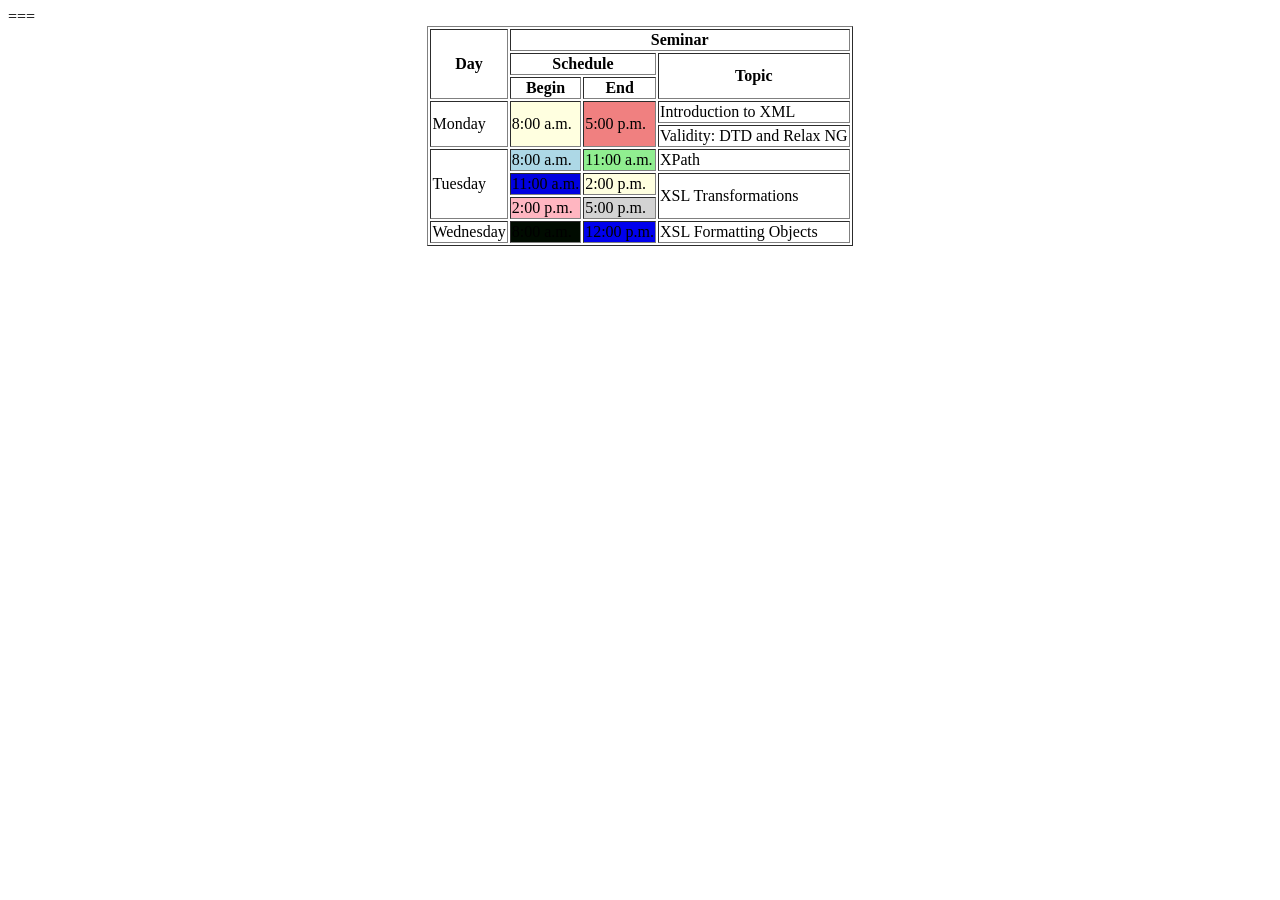
<file: task1/index.html>
<!DOCTYPE html>
<html lang="en">
<head>
    <meta charset="UTF-8">
    <title>Table Exam</title>
</head>

<body>

<table border="1" align="center">

    <tr>
        <th rowspan="3">Day</th>
        <th colspan="3">Seminar</th>
    </tr>

    <tr>
        <th colspan="2">Schedule</th>
        <th rowspan="2">Topic</th>
    </tr>
    <tr>
        <th>Begin</th>===
        <th>End</th>
    </tr>
    <tr>
        <td rowspan="2">Monday</td>
        <td rowspan="2" bgcolor="lightyellow">8:00 a.m.</td>
        <td rowspan="2" bgcolor="lightcoral">5:00 p.m.</td>
        <td>Introduction to XML</td>
    </tr>
    <tr>
        <td>Validity: DTD and Relax NG</td>
    </tr>
    <tr>
        <td rowspan="3">Tuesday</td>
        <td bgcolor="lightblue">8:00 a.m.</td>
        <td bgcolor="lightgreen">11:00 a.m.</td>
        <td>XPath</td>
    </tr>
    <tr>
        <td bgcolor="lightpurple">11:00 a.m.</td>
        <td bgcolor="lightyellow">2:00 p.m.</td>
        <td rowspan="2">XSL Transformations</td>
    </tr>
    <tr>
        <td bgcolor="lightpink">2:00 p.m.</td>
        <td bgcolor="lightgray">5:00 p.m.</td>
    </tr>
    <tr>
        <td>Wednesday</td>
        <td bgcolor="lightbink">8:00 a.m.</td>
        <td bgcolor="lightred">12:00 p.m.</td>
        <td>XSL Formatting Objects</td>
    </tr>

</table>

</body>
</html>
</file>
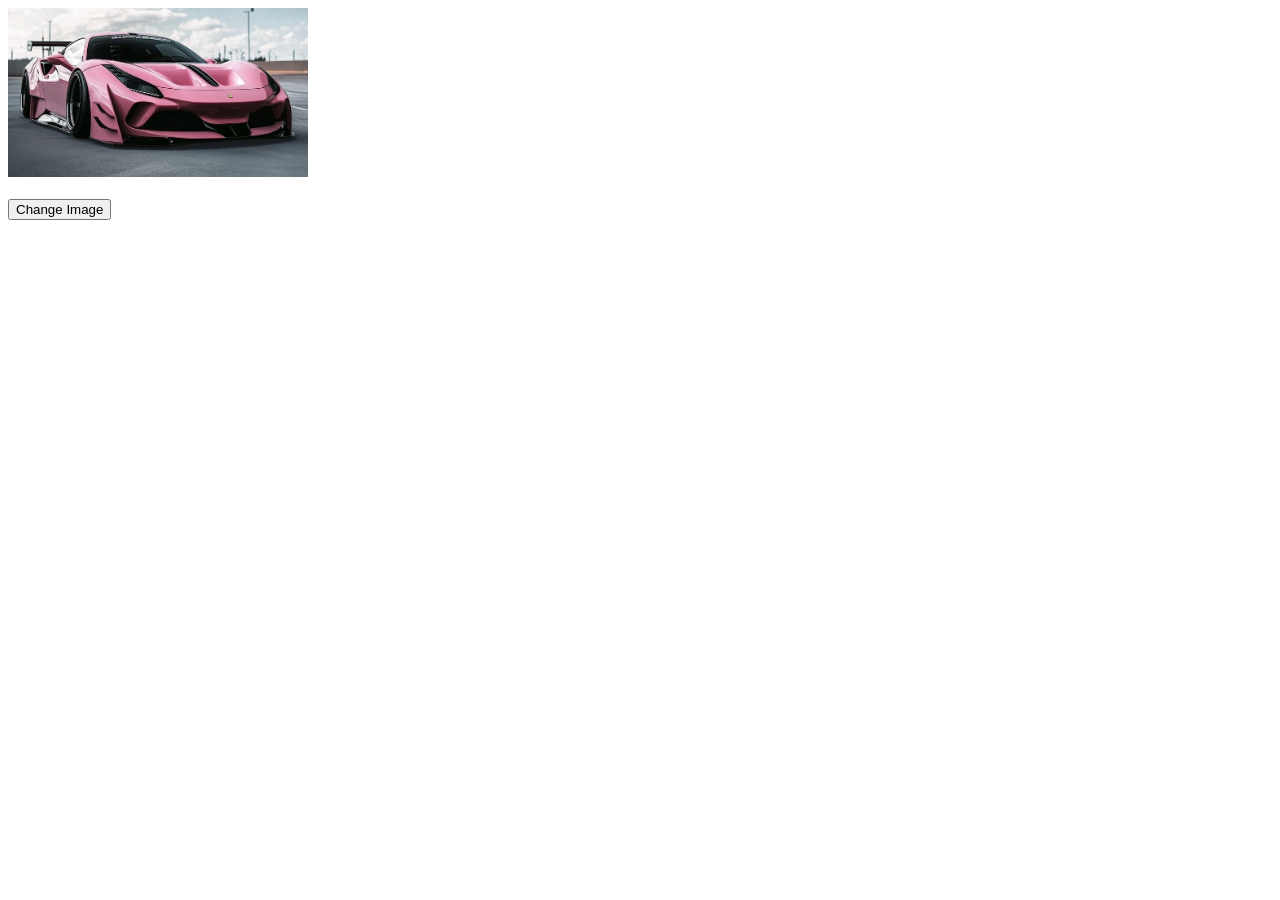
<file: task12(2)/index.html>
<!DOCTYPE html>
<html lang="en">

<head>
    <meta charset="UTF-8">
    <meta name="viewport" content="width=device-width, initial-scale=1.0">
    <title>Change Image</title>
</head>

<body>

    <img id="myImg" src="images/image.png.jfif" width="300">

<br><br>

<button id="changeImg">
    Change Image
</button>

<script src="JS/script.js"></script>

</body>

</html>
</file>
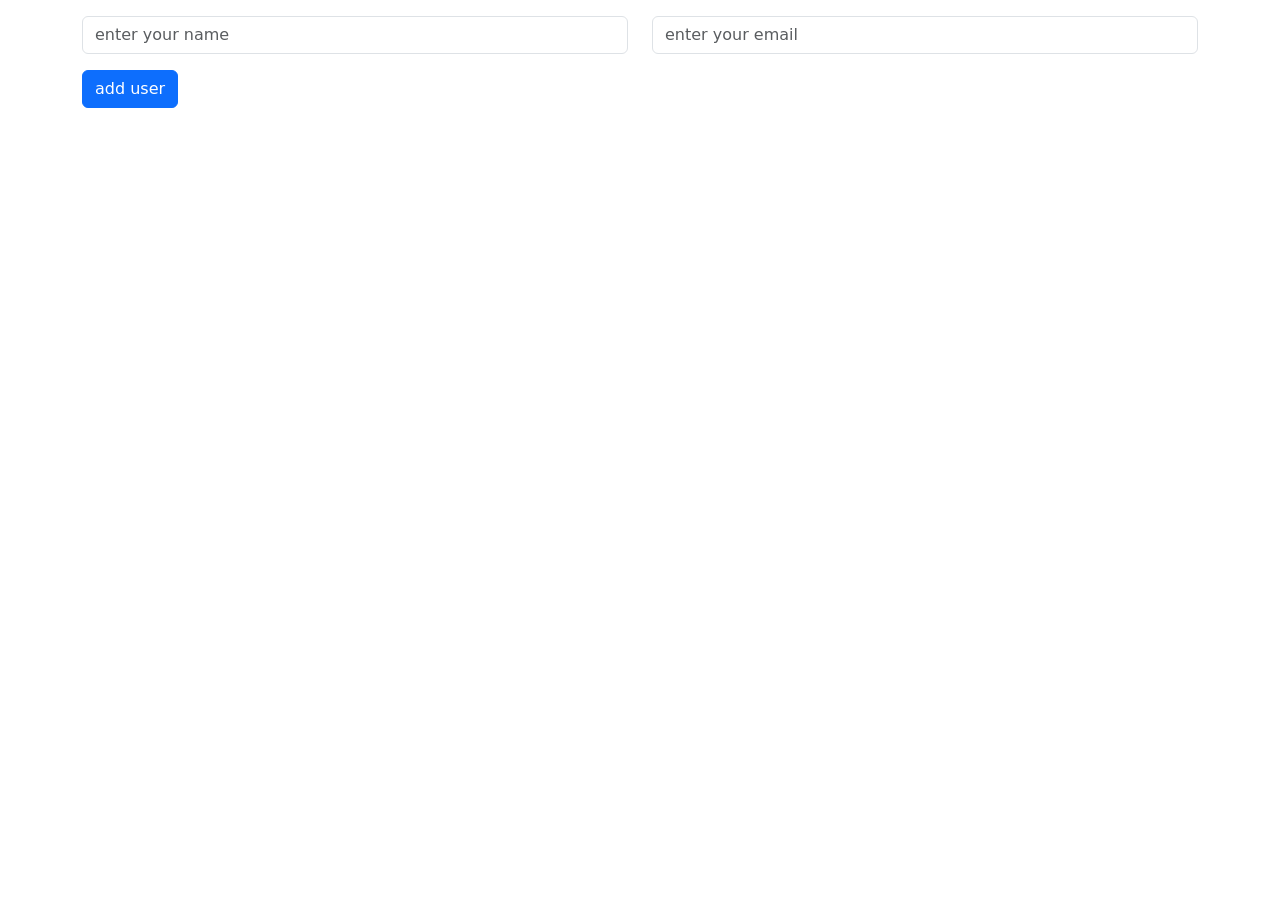
<file: task12/index.html>
<!DOCTYPE html>
<html lang="en">

<head>
    <meta charset="UTF-8">
    <meta name="viewport" content="width=device-width, initial-scale=1.0">
    <title>Add User</title>

    <link href="https://cdn.jsdelivr.net/npm/bootstrap@5.3.3/dist/css/bootstrap.min.css" rel="stylesheet">
</head>

<body>

    <div class="container mt-3">

        <form id="myForm" class="row gy-3">

            <div class="col-md-6">
                <input
                    type="text"
                    id="name"
                    class="form-control"
                    placeholder="enter your name">
            </div>

            <div class="col-md-6">
                <input
                    type="email"
                    id="email"
                    class="form-control"
                    placeholder="enter your email">
            </div>

            <div class="col-12">
                <button type="submit" class="btn btn-primary">
                    add user
                </button>
            </div>

        </form>

        <div id="divContainer" class="mt-3"></div>

    </div>

    <script src="JS/script.js"></script>

</body>
</html>
</file>
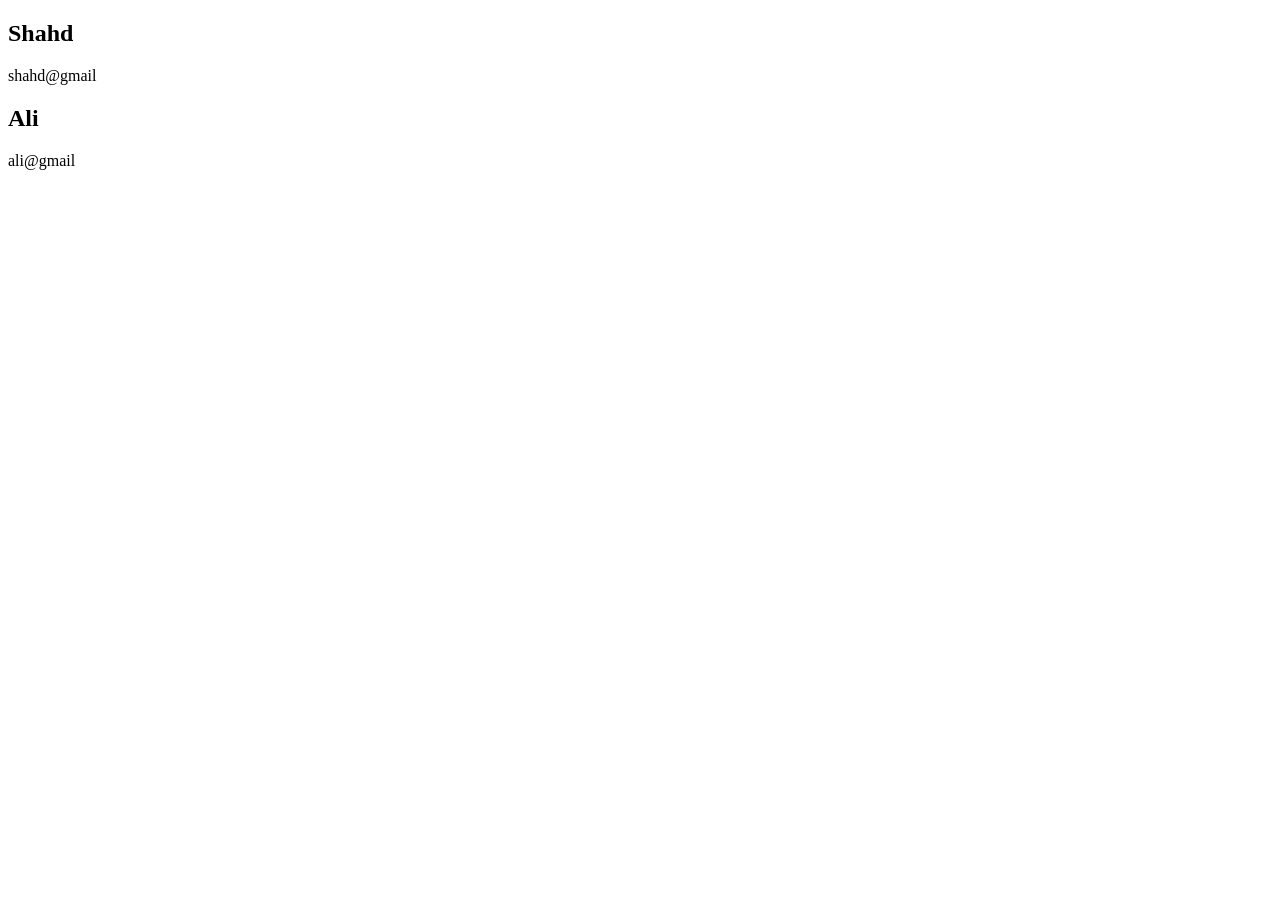
<file: task13/index.html>
<!DOCTYPE html>
<html lang="en">
<head>
    <meta charset="UTF-8">
    <meta name="viewport" content="width=<device-width>, initial-scale=1.0">
    <title>Users</title>
</head>
<body>

    <div id="containar"></div>

    <script src="JS/script.js"></script>
</body>
</html>
</file>
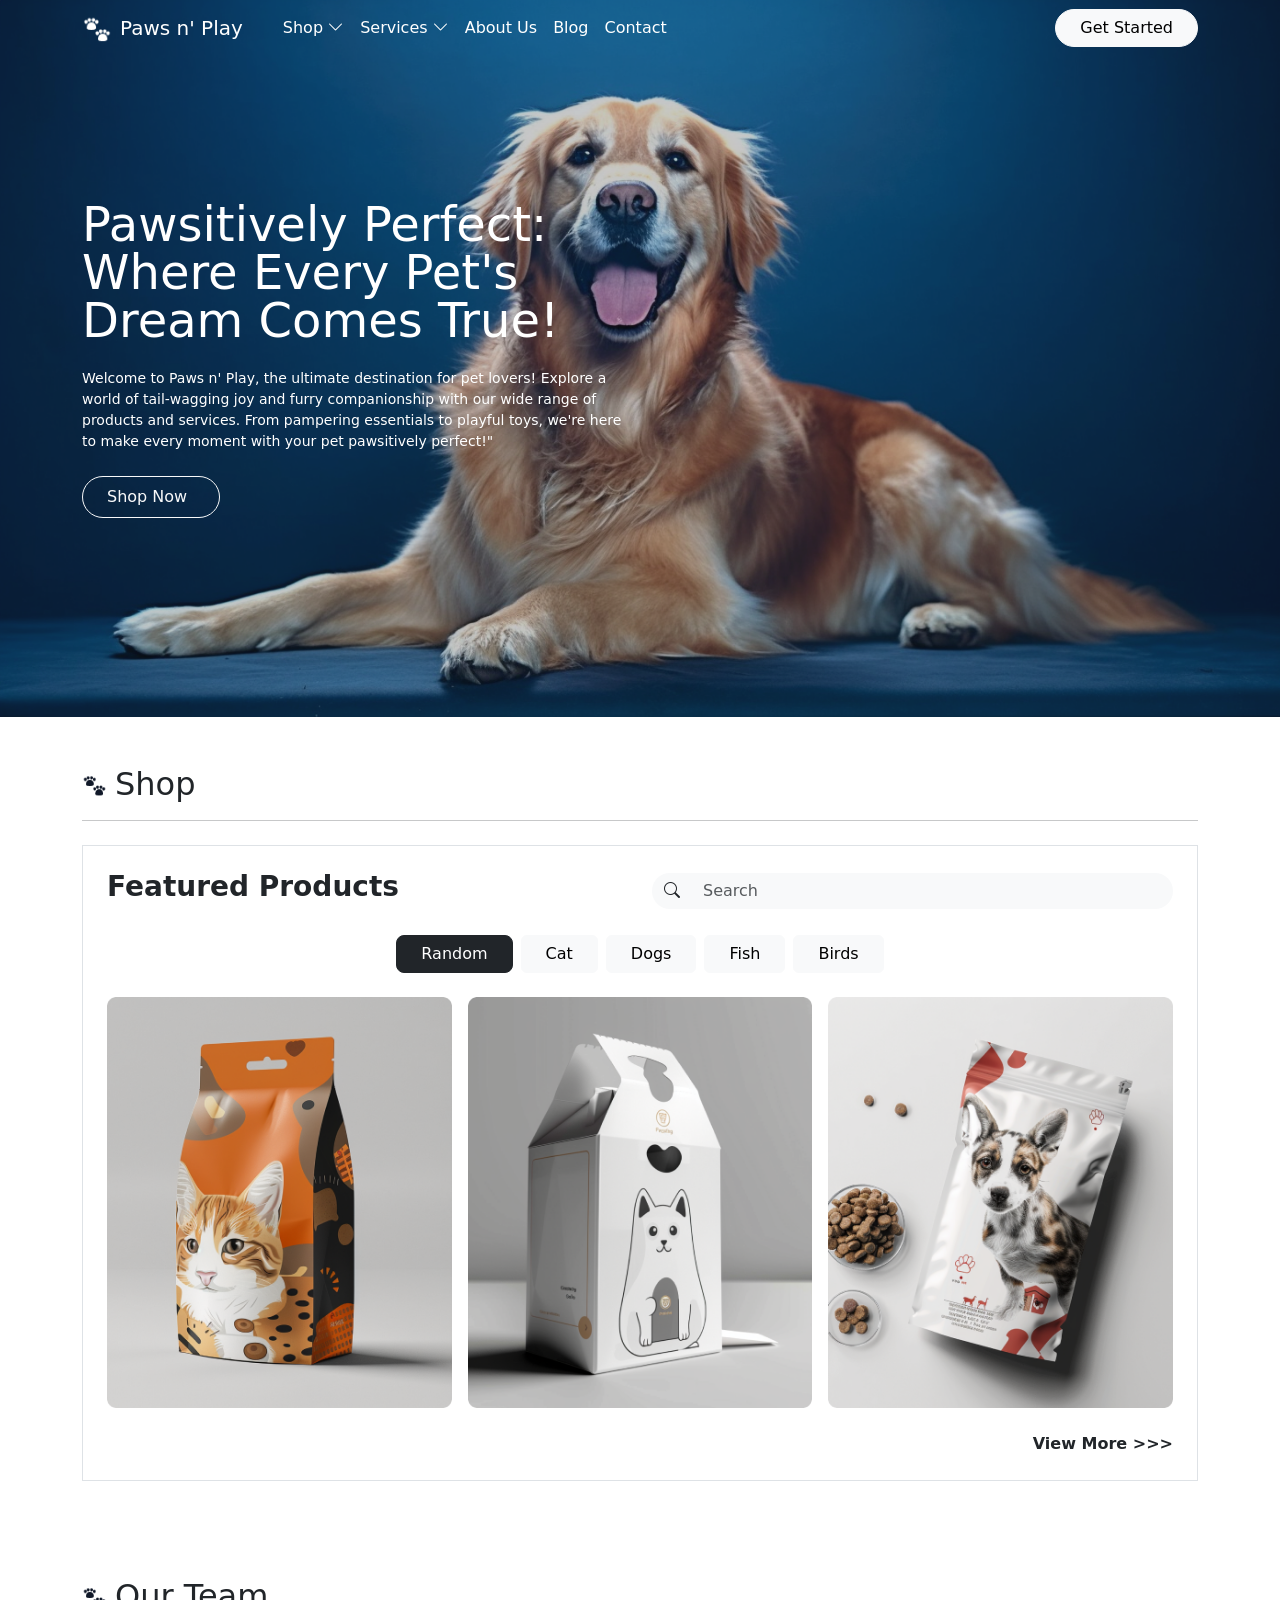
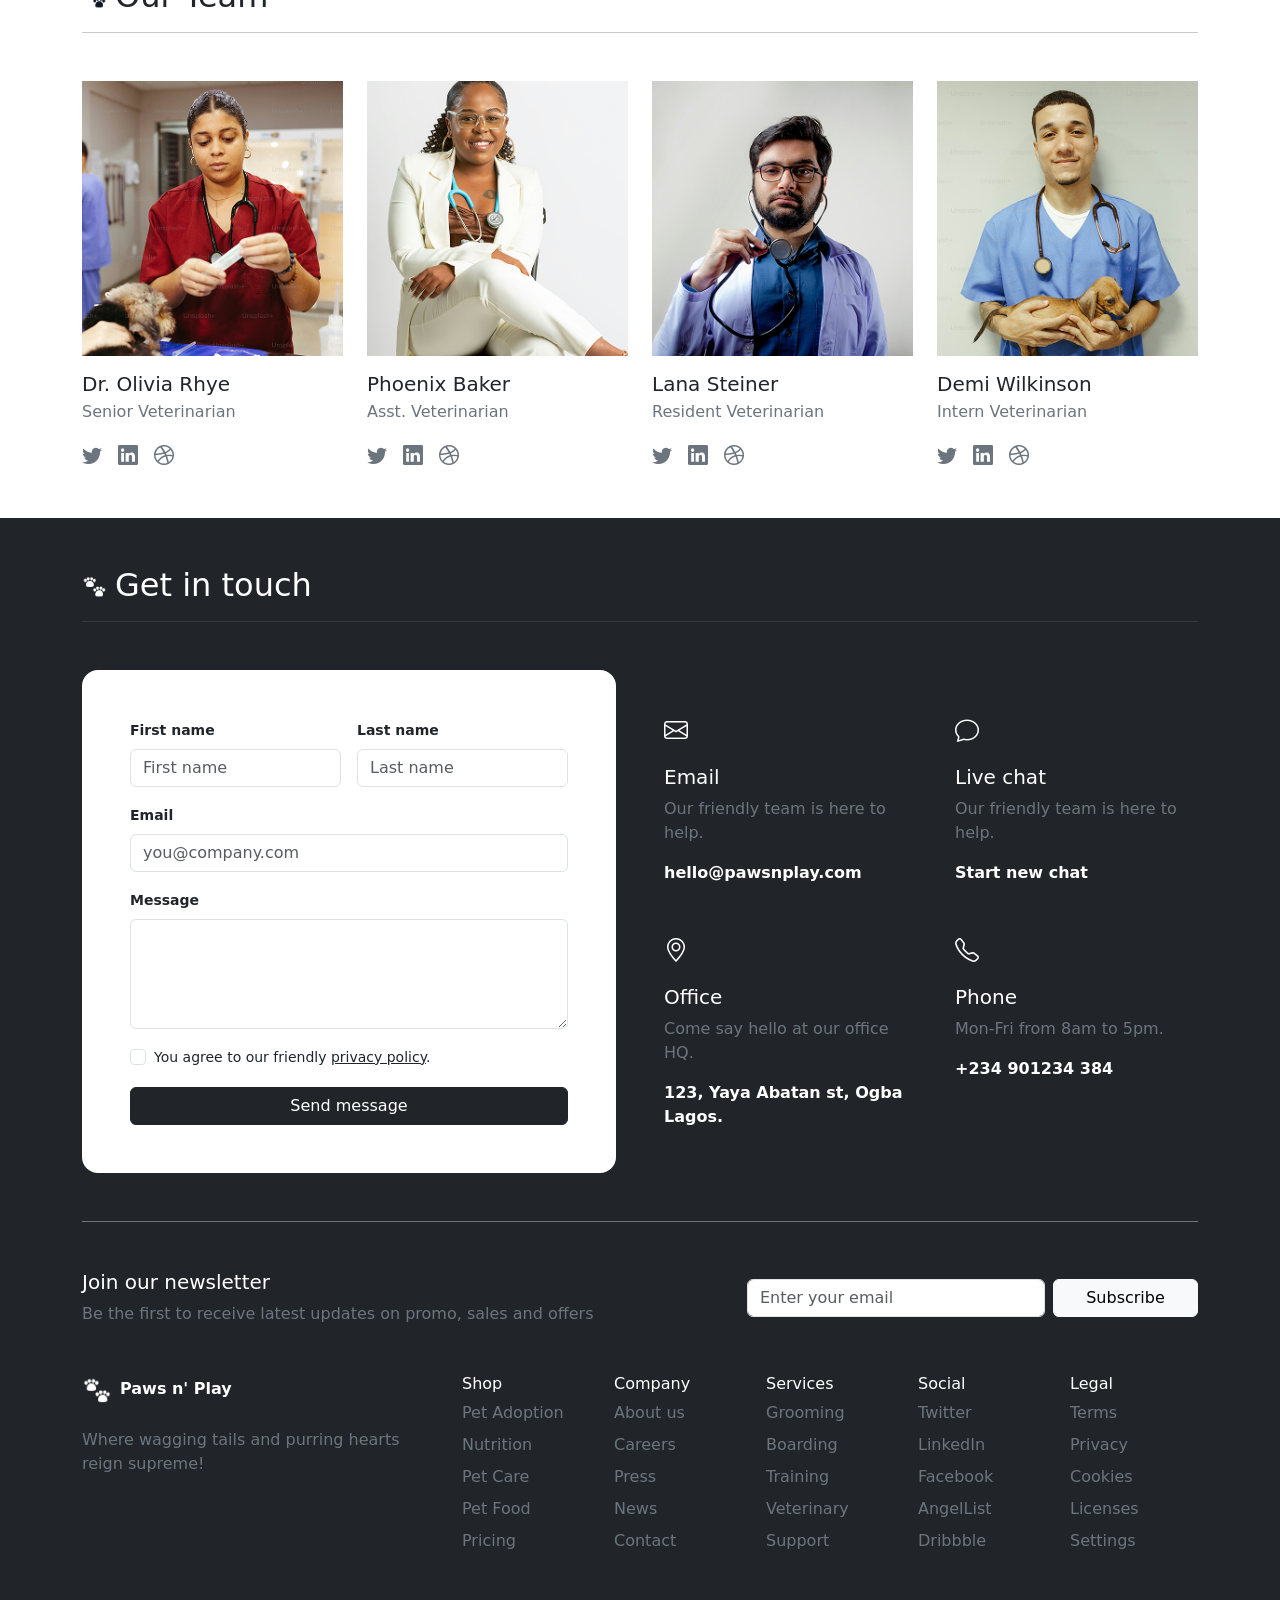
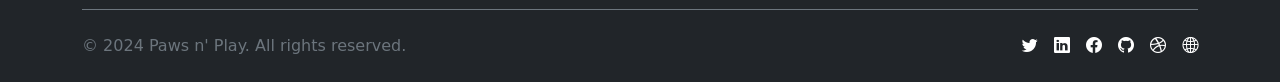
<file: task9/index.html>
<!DOCTYPE html>
<html lang="en">

<head>

    <meta charset="UTF-8">

    <meta name="viewport" content="width=device-width, initial-scale=1.0">

    <title>Paws n' Play</title>

    <link
        href="https://cdn.jsdelivr.net/npm/bootstrap@5.3.3/dist/css/bootstrap.min.css"
        rel="stylesheet">

    <link
        rel="stylesheet"
        href="https://cdn.jsdelivr.net/npm/bootstrap-icons@1.11.3/font/bootstrap-icons.min.css">

</head>


<body>

<nav class="navbar navbar-expand-lg navbar-dark position-absolute top-0 start-0 w-100 z-3">

    <div class="container">

        <a class="navbar-brand d-flex align-items-center" href="#">

            <img
                src="images/logo2 (2).png"
                alt="Paws n' Play"
                width="30"
                height="30"
                class="me-2">

            <span>
                Paws n' Play
            </span>

        </a>


        <button
            class="navbar-toggler"
            type="button"
            data-bs-toggle="collapse"
            data-bs-target="#navbarMenu">

            <span class="navbar-toggler-icon"></span>

        </button>


        <div
            class="collapse navbar-collapse"
            id="navbarMenu">

            <ul class="navbar-nav ms-3">

                <li class="nav-item">

                    <a
                        class="nav-link text-white"
                        href="#shop">

                        Shop

                        <i class="bi bi-chevron-down"></i>

                    </a>

                </li>


                <li class="nav-item">

                    <a
                        class="nav-link text-white"
                        href="#services">

                        Services

                        <i class="bi bi-chevron-down"></i>

                    </a>

                </li>


                <li class="nav-item">

                    <a
                        class="nav-link text-white"
                        href="#team">

                        About Us

                    </a>

                </li>


                <li class="nav-item">

                    <a
                        class="nav-link text-white"
                        href="#">

                        Blog

                    </a>

                </li>


                <li class="nav-item">

                    <a
                        class="nav-link text-white"
                        href="#contact">

                        Contact

                    </a>

                </li>

            </ul>


            <div class="ms-auto">

                <a
                    href="#contact"
                    class="btn btn-light rounded-pill px-4">

                    Get Started

                </a>

            </div>

        </div>

    </div>

</nav>

<section class="position-relative overflow-hidden">


    <img
        src="images/pic1.png"
        alt="Golden Retriever"
        class="img-fluid w-100 d-block">

    <div
        class="position-absolute top-0 start-0 w-100 h-100 bg-dark bg-opacity-25">
    </div>

    <div
        class="container position-absolute top-50 start-50 translate-middle w-100 text-white">

        <div class="row">

            <div class="col-12 col-lg-6">

                <h1 class="display-5 fw-normal lh-1">

                    Pawsitively Perfect:
                    Where Every Pet's
                    Dream Comes True!

                </h1>


                <p class="small mt-4 mb-4">

                    Welcome to Paws n' Play, the ultimate destination
                    for pet lovers! Explore a world of tail-wagging joy
                    and furry companionship with our wide range of
                    products and services. From pampering essentials
                    to playful toys, we're here to make every moment
                    with your pet pawsitively perfect!"

                </p>


                <a
                    href="#shop"
                    class="btn btn-outline-light rounded-pill px-4 py-2">

                    Shop Now

                    <i class="bi bi-paw-fill ms-2"></i>

                </a>

            </div>

        </div>

    </div>

</section>

<section
    id="shop"
    class="py-5">

    <div class="container">

        <div class="d-flex align-items-center gap-2 mb-3">

            <img
                src="images/logo.png"
                alt="Paw"
                width="25"
                height="25">

            <h2 class="fw-normal mb-0">

                Shop

            </h2>

        </div>


        <hr>

        <div class="border p-4 mt-4">

            <div class="row align-items-center mb-4">

                <div class="col-12 col-md-6">

                    <h3 class="fw-bold">

                        Featured Products

                    </h3>

                </div>


                <div class="col-12 col-md-6">

                    <div class="input-group">

                        <span
                            class="input-group-text bg-light border-0 rounded-start-pill">

                            <i class="bi bi-search"></i>

                        </span>

                        <input
                            type="text"
                            class="form-control bg-light border-0 rounded-end-pill"
                            placeholder="Search">

                    </div>

                </div>

            </div>

            <div class="d-flex justify-content-center flex-wrap gap-2 mb-4">

                <button
                    class="btn btn-dark rounded-3 px-4">

                    Random

                </button>


                <button
                    class="btn btn-light px-4">

                    Cat

                </button>


                <button
                    class="btn btn-light px-4">

                    Dogs

                </button>


                <button
                    class="btn btn-light px-4">

                    Fish

                </button>


                <button
                    class="btn btn-light px-4">

                    Birds

                </button>

            </div>

            <div class="row g-3">

                <div class="col-12 col-md-6 col-lg-4">

                    <img
                        src="images/pic2.png"
                        alt="Cat Food"
                        class="img-fluid w-100 rounded-3">

                </div>

                <div class="col-12 col-md-6 col-lg-4">

                    <img
                        src="images/pic3.png"
                        alt="Pet Food"
                        class="img-fluid w-100 rounded-3">

                </div>


                <div class="col-12 col-md-6 col-lg-4">

                    <img
                        src="images/pic4.png"
                        alt="Dog Food"
                        class="img-fluid w-100 rounded-3">

                </div>

            </div>

            <div class="text-end mt-4">

                <a
                    href="#"
                    class="text-dark text-decoration-none fw-bold">

                    View More >>>

                </a>

            </div>

        </div>

    </div>

</section>

<section
    id="team"
    class="py-5">

    <div class="container">

        <div class="d-flex align-items-center gap-2 mb-3">

            <img
                src="images/logo.png"
                alt="Paw"
                width="25"
                height="25">

            <h2 class="fw-normal mb-0">

                Our Team

            </h2>

        </div>


        <hr class="mb-5">

        <div class="row g-4">

            <div class="col-12 col-sm-6 col-lg-3">

                <img
                    src="images/pic5.png"
                    alt="Dr. Olivia Rhye"
                    class="img-fluid w-100">

                <h5 class="mt-3 mb-1">

                    Dr. Olivia Rhye

                </h5>

                <p class="text-secondary">

                    Senior Veterinarian

                </p>

                <div class="d-flex gap-3 text-secondary fs-5">

                    <i class="bi bi-twitter"></i>

                    <i class="bi bi-linkedin"></i>

                    <i class="bi bi-dribbble"></i>

                </div>

            </div>

            <div class="col-12 col-sm-6 col-lg-3">

                <img
                    src="images/pic6.png"
                    alt="Phoenix Baker"
                    class="img-fluid w-100">

                <h5 class="mt-3 mb-1">

                    Phoenix Baker

                </h5>

                <p class="text-secondary">

                    Asst. Veterinarian

                </p>

                <div class="d-flex gap-3 text-secondary fs-5">

                    <i class="bi bi-twitter"></i>

                    <i class="bi bi-linkedin"></i>

                    <i class="bi bi-dribbble"></i>

                </div>

            </div>

            <div class="col-12 col-sm-6 col-lg-3">

                <img
                    src="images/pic7.png"
                    alt="Lana Steiner"
                    class="img-fluid w-100">

                <h5 class="mt-3 mb-1">

                    Lana Steiner

                </h5>

                <p class="text-secondary">

                    Resident Veterinarian

                </p>

                <div class="d-flex gap-3 text-secondary fs-5">

                    <i class="bi bi-twitter"></i>

                    <i class="bi bi-linkedin"></i>

                    <i class="bi bi-dribbble"></i>

                </div>

            </div>

            <div class="col-12 col-sm-6 col-lg-3">

                <img
                    src="images/pic8.png"
                    alt="Demi Wilkinson"
                    class="img-fluid w-100">

                <h5 class="mt-3 mb-1">

                    Demi Wilkinson

                </h5>

                <p class="text-secondary">

                    Intern Veterinarian

                </p>

                <div class="d-flex gap-3 text-secondary fs-5">

                    <i class="bi bi-twitter"></i>

                    <i class="bi bi-linkedin"></i>

                    <i class="bi bi-dribbble"></i>

                </div>

            </div>

        </div>

    </div>

</section>

<section
    id="contact"
    class="bg-dark text-white py-5">

    <div class="container">

        <div class="d-flex align-items-center gap-2 mb-3">

            <img
                src="images/logo2 (2).png"
                alt="Paw"
                width="25"
                height="25">

            <h2 class="fw-normal mb-0">

                Get in touch

            </h2>

        </div>


        <hr class="border-secondary mb-5">

        <div class="row align-items-center g-5">

            <div class="col-12 col-lg-6">

                <div class="bg-white text-dark rounded-4 p-4 p-md-5">

                    <form>

                        <div class="row g-3">


                            <div class="col-12 col-md-6">

                                <label class="form-label small fw-semibold">

                                    First name

                                </label>

                                <input
                                    type="text"
                                    class="form-control"
                                    placeholder="First name">

                            </div>


                            <div class="col-12 col-md-6">

                                <label class="form-label small fw-semibold">

                                    Last name

                                </label>

                                <input
                                    type="text"
                                    class="form-control"
                                    placeholder="Last name">

                            </div>

                            <div class="col-12">

                                <label class="form-label small fw-semibold">

                                    Email

                                </label>

                                <input
                                    type="email"
                                    class="form-control"
                                    placeholder="you@company.com">

                            </div>

                            <div class="col-12">

                                <label class="form-label small fw-semibold">

                                    Message

                                </label>

                                <textarea
                                    class="form-control"
                                    rows="4"></textarea>

                            </div>

                            <div class="col-12">

                                <div class="form-check">

                                    <input
                                        class="form-check-input"
                                        type="checkbox"
                                        id="privacy">

                                    <label
                                        class="form-check-label small"
                                        for="privacy">

                                        You agree to our friendly
                                        <u>privacy policy</u>.

                                    </label>

                                </div>

                            </div>

                            <div class="col-12">

                                <button
                                    type="submit"
                                    class="btn btn-dark w-100">

                                    Send message

                                </button>

                            </div>

                        </div>

                    </form>

                </div>

            </div>

            <div class="col-12 col-lg-6">

                <div class="row g-5">

                    <div class="col-12 col-md-6">

                        <i class="bi bi-envelope fs-4"></i>

                        <h5 class="mt-3">

                            Email

                        </h5>

                        <p class="text-secondary">

                            Our friendly team is here to help.

                        </p>

                        <strong>

                            hello@pawsnplay.com

                        </strong>

                    </div>

                    <div class="col-12 col-md-6">

                        <i class="bi bi-chat fs-4"></i>

                        <h5 class="mt-3">

                            Live chat

                        </h5>

                        <p class="text-secondary">

                            Our friendly team is here to help.

                        </p>

                        <strong>

                            Start new chat

                        </strong>

                    </div>

                    <div class="col-12 col-md-6">

                        <i class="bi bi-geo-alt fs-4"></i>

                        <h5 class="mt-3">

                            Office

                        </h5>

                        <p class="text-secondary">

                            Come say hello at our office HQ.

                        </p>

                        <strong>

                            123, Yaya Abatan st, Ogba Lagos.

                        </strong>

                    </div>

                    <div class="col-12 col-md-6">

                        <i class="bi bi-telephone fs-4"></i>

                        <h5 class="mt-3">

                            Phone

                        </h5>

                        <p class="text-secondary">

                            Mon-Fri from 8am to 5pm.

                        </p>

                        <strong>

                            +234 901234 384

                        </strong>

                    </div>

                </div>

            </div>

        </div>

    </div>

</section>

<footer class="bg-dark text-white">


    <div class="container">

        <div class="border-top border-secondary py-5">

            <div class="row align-items-center g-4">


                <div class="col-12 col-lg-7">

                    <h5>

                        Join our newsletter

                    </h5>

                    <p class="text-secondary mb-0">

                        Be the first to receive latest updates
                        on promo, sales and offers

                    </p>

                </div>


                <div class="col-12 col-lg-5">

                    <div class="row g-2">


                        <div class="col-12 col-md-8">

                            <input
                                type="email"
                                class="form-control"
                                placeholder="Enter your email">

                        </div>


                        <div class="col-12 col-md-4">

                            <button
                                class="btn btn-light w-100">

                                Subscribe

                            </button>

                        </div>

                    </div>

                </div>

            </div>

        </div>

        <div class="row g-4 pb-5">

            <div class="col-12 col-md-6 col-lg-4">

                <div class="d-flex align-items-center gap-2">

                    <img
                        src="images/logo2 (2).png"
                        alt="Paws n' Play"
                        width="30"
                        height="30">

                    <strong>

                        Paws n' Play

                    </strong>

                </div>


                <p class="text-secondary mt-4">

                    Where wagging tails and purring hearts
                    reign supreme!

                </p>

            </div>

            <div class="col-6 col-md-3 col-lg">

                <h6>
                    Shop
                </h6>

                <p class="text-secondary mb-2">
                    Pet Adoption
                </p>

                <p class="text-secondary mb-2">
                    Nutrition
                </p>

                <p class="text-secondary mb-2">
                    Pet Care
                </p>

                <p class="text-secondary mb-2">
                    Pet Food
                </p>

                <p class="text-secondary mb-2">
                    Pricing
                </p>

            </div>

            <div class="col-6 col-md-3 col-lg">

                <h6>
                    Company
                </h6>

                <p class="text-secondary mb-2">
                    About us
                </p>

                <p class="text-secondary mb-2">
                    Careers
                </p>

                <p class="text-secondary mb-2">
                    Press
                </p>

                <p class="text-secondary mb-2">
                    News
                </p>

                <p class="text-secondary mb-2">
                    Contact
                </p>

            </div>

            <div
                id="services"
                class="col-6 col-md-3 col-lg">

                <h6>
                    Services
                </h6>

                <p class="text-secondary mb-2">
                    Grooming
                </p>

                <p class="text-secondary mb-2">
                    Boarding
                </p>

                <p class="text-secondary mb-2">
                    Training
                </p>

                <p class="text-secondary mb-2">
                    Veterinary
                </p>

                <p class="text-secondary mb-2">
                    Support
                </p>

            </div>

            <div class="col-6 col-md-3 col-lg">

                <h6>
                    Social
                </h6>

                <p class="text-secondary mb-2">
                    Twitter
                </p>

                <p class="text-secondary mb-2">
                    LinkedIn
                </p>

                <p class="text-secondary mb-2">
                    Facebook
                </p>

                <p class="text-secondary mb-2">
                    AngelList
                </p>

                <p class="text-secondary mb-2">
                    Dribbble
                </p>

            </div>

            <div class="col-6 col-md-3 col-lg">

                <h6>
                    Legal
                </h6>

                <p class="text-secondary mb-2">
                    Terms
                </p>

                <p class="text-secondary mb-2">
                    Privacy
                </p>

                <p class="text-secondary mb-2">
                    Cookies
                </p>

                <p class="text-secondary mb-2">
                    Licenses
                </p>

                <p class="text-secondary mb-2">
                    Settings
                </p>

            </div>

        </div>

        <div class="border-top border-secondary py-4">

            <div class="row align-items-center">


                <div class="col-12 col-md-6">

                    <p class="text-secondary mb-0">

                        © 2024 Paws n' Play.
                        All rights reserved.

                    </p>

                </div>

                <div class="col-12 col-md-6">

                    <div
                        class="d-flex justify-content-md-end gap-3 mt-3 mt-md-0">

                        <i class="bi bi-twitter"></i>

                        <i class="bi bi-linkedin"></i>

                        <i class="bi bi-facebook"></i>

                        <i class="bi bi-github"></i>

                        <i class="bi bi-dribbble"></i>

                        <i class="bi bi-globe2"></i>

                    </div>

                </div>

            </div>

        </div>

    </div>

</footer>

<script
    src="https://cdn.jsdelivr.net/npm/bootstrap@5.3.3/dist/js/bootstrap.bundle.min.js">
</script>


</body>

</html>
</file>
